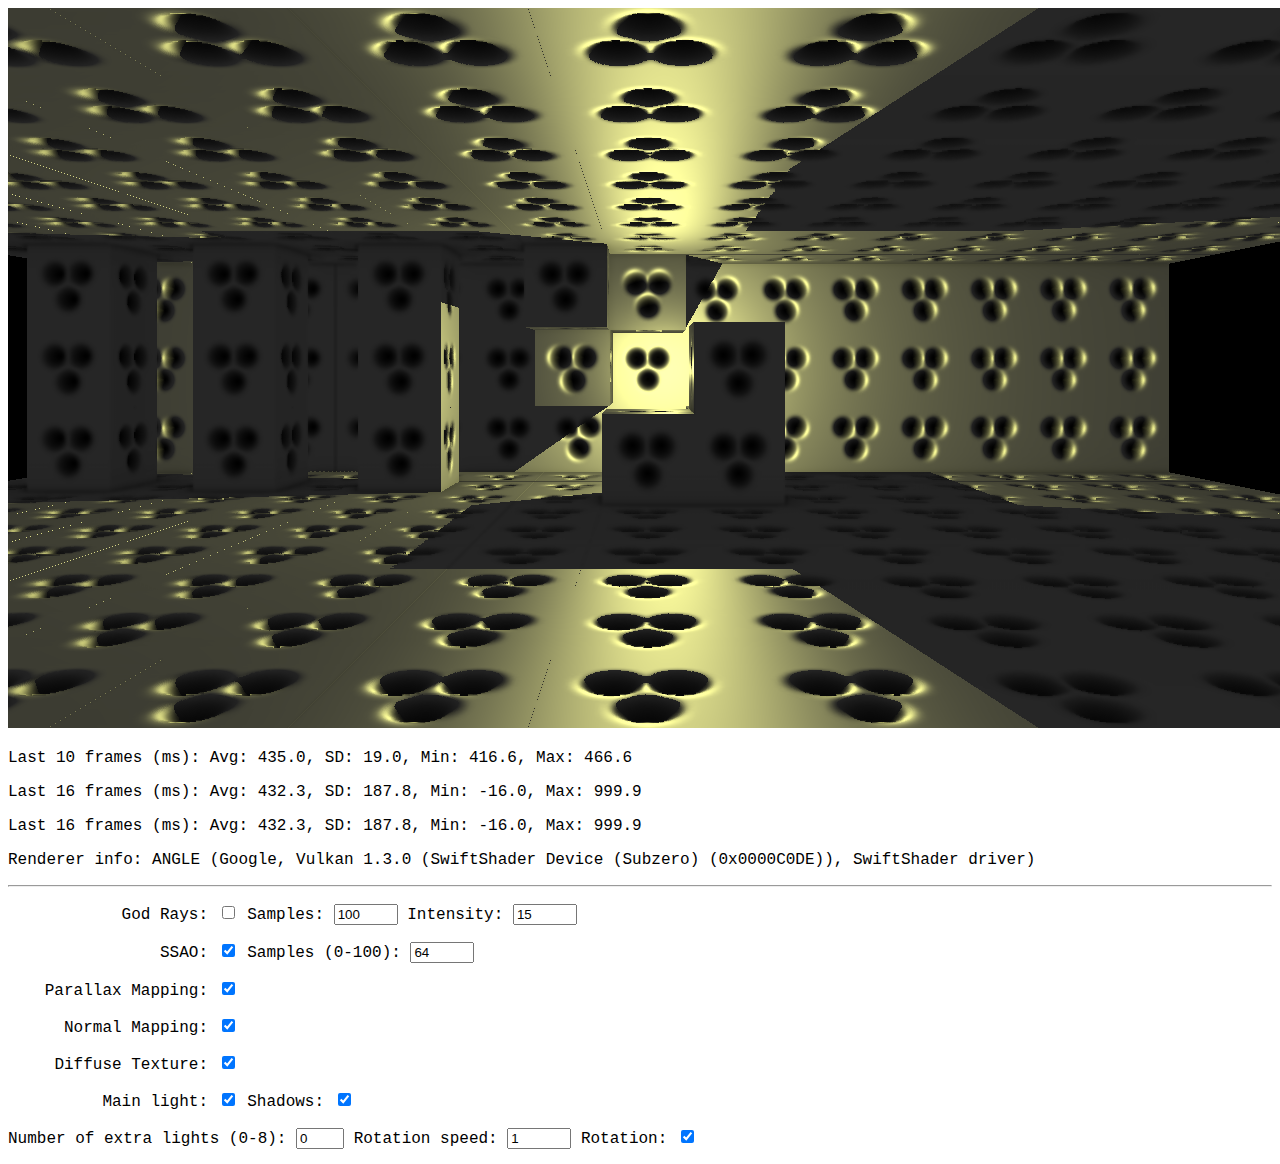
<file: index.html>
<!DOCTYPE html>
<html>
<head>
<title>Voxel</title>
<meta http-equiv="content-type" content="text/html; charset=utf-8">

<!-- Main script is located at the end of the body -->

<script type="text/javascript" src="glMatrix-0.9.5.min.js"></script>
<script type="text/javascript" src="camera.js"            ></script>
<script type="text/javascript" src="gl-stuff.js"          ></script>
<script type="text/javascript" src="voxel-stuff.js"       ></script>
<script type="text/javascript" src="util.js"              ></script>
<script type="text/javascript" src="texture.js"           ></script>

<link rel="stylesheet" type="text/css" href="style.css" />
</head>
<body>
    <canvas id="canvas" width="1280" height="720"></canvas>
    <p id="fps-text1"></p>
    <p id="fps-text2"></p>
    <p id="fps-text3"></p>
    <p id="renderer-info"></p>
    <hr />
    <p>
        <label class="input-enable" for="enable-god-rays">God Rays:</label>
        <input type="checkbox" id="enable-god-rays" />
        <label for="number-god-ray-samples">Samples:</label>
        <input type="number" id="number-god-ray-samples" min="0" max="100" value="100" />
        <label for="god-ray-intensity">Intensity:</label>
        <input type="number" id="god-ray-intensity" min="0" max="100" value="15" />
    </p>
    <p>
        <label class="input-enable" for="enable-ssao">SSAO:</label>
        <input type="checkbox" id="enable-ssao" checked />
        <label for="number-ssao-samples">Samples (0-100):</label>
        <input type="number" id="number-ssao-samples" min="0" max="100" value="64" />
    </p>
    <p>
        <label class="input-enable" for="enable-parallax">Parallax Mapping: </label>
        <input type="checkbox" id="enable-parallax" checked />
    </p>
    <p>
        <label class="input-enable" for="enable-normal-mapping">Normal Mapping: </label>
        <input type="checkbox" id="enable-normal-mapping" checked />
    </p>
    <p>
        <label class="input-enable" for="enable-diffuse-texture">Diffuse Texture: </label>
        <input type="checkbox" id="enable-diffuse-texture" checked />
    </p>
    <p>
        <label class="input-enable" for="enable-main-light">Main light: </label>
        <input type="checkbox" id="enable-main-light" checked />
        <label for="enable-shadows">Shadows: </label>
        <input type="checkbox" id="enable-shadows" checked />
    </p>
    <p>
        <label for="number-extra-lights">Number of extra lights (0-8): </label>
        <input type="number" id="number-extra-lights" min="0" max="8" value="0" />
        <label for="light-rotation-speed">Rotation speed:</label>
        <input type="number" id="light-rotation-speed" min="0" max="5" value="1" step="0.1" />
        <label for="enable-light-rotation">Rotation:</label>
        <input type="checkbox" id="enable-light-rotation" checked />
    </p>


    <!-- Script handling all the logic for the input fields -->
    <script type="text/javascript" src="input-handlers.js"></script>

    <!-- MAIN SCRIPT -->
    <script type="text/javascript" src="main.js"></script>
</body>
</html>
</file>
<file: style.css>
body {
    font-family: "droid sans mono", monospace;
}
#canvas {
    border: none;
}
.input-enable {
    display: inline-block;
    width: 200px;
    text-align: right;
}
</file>
